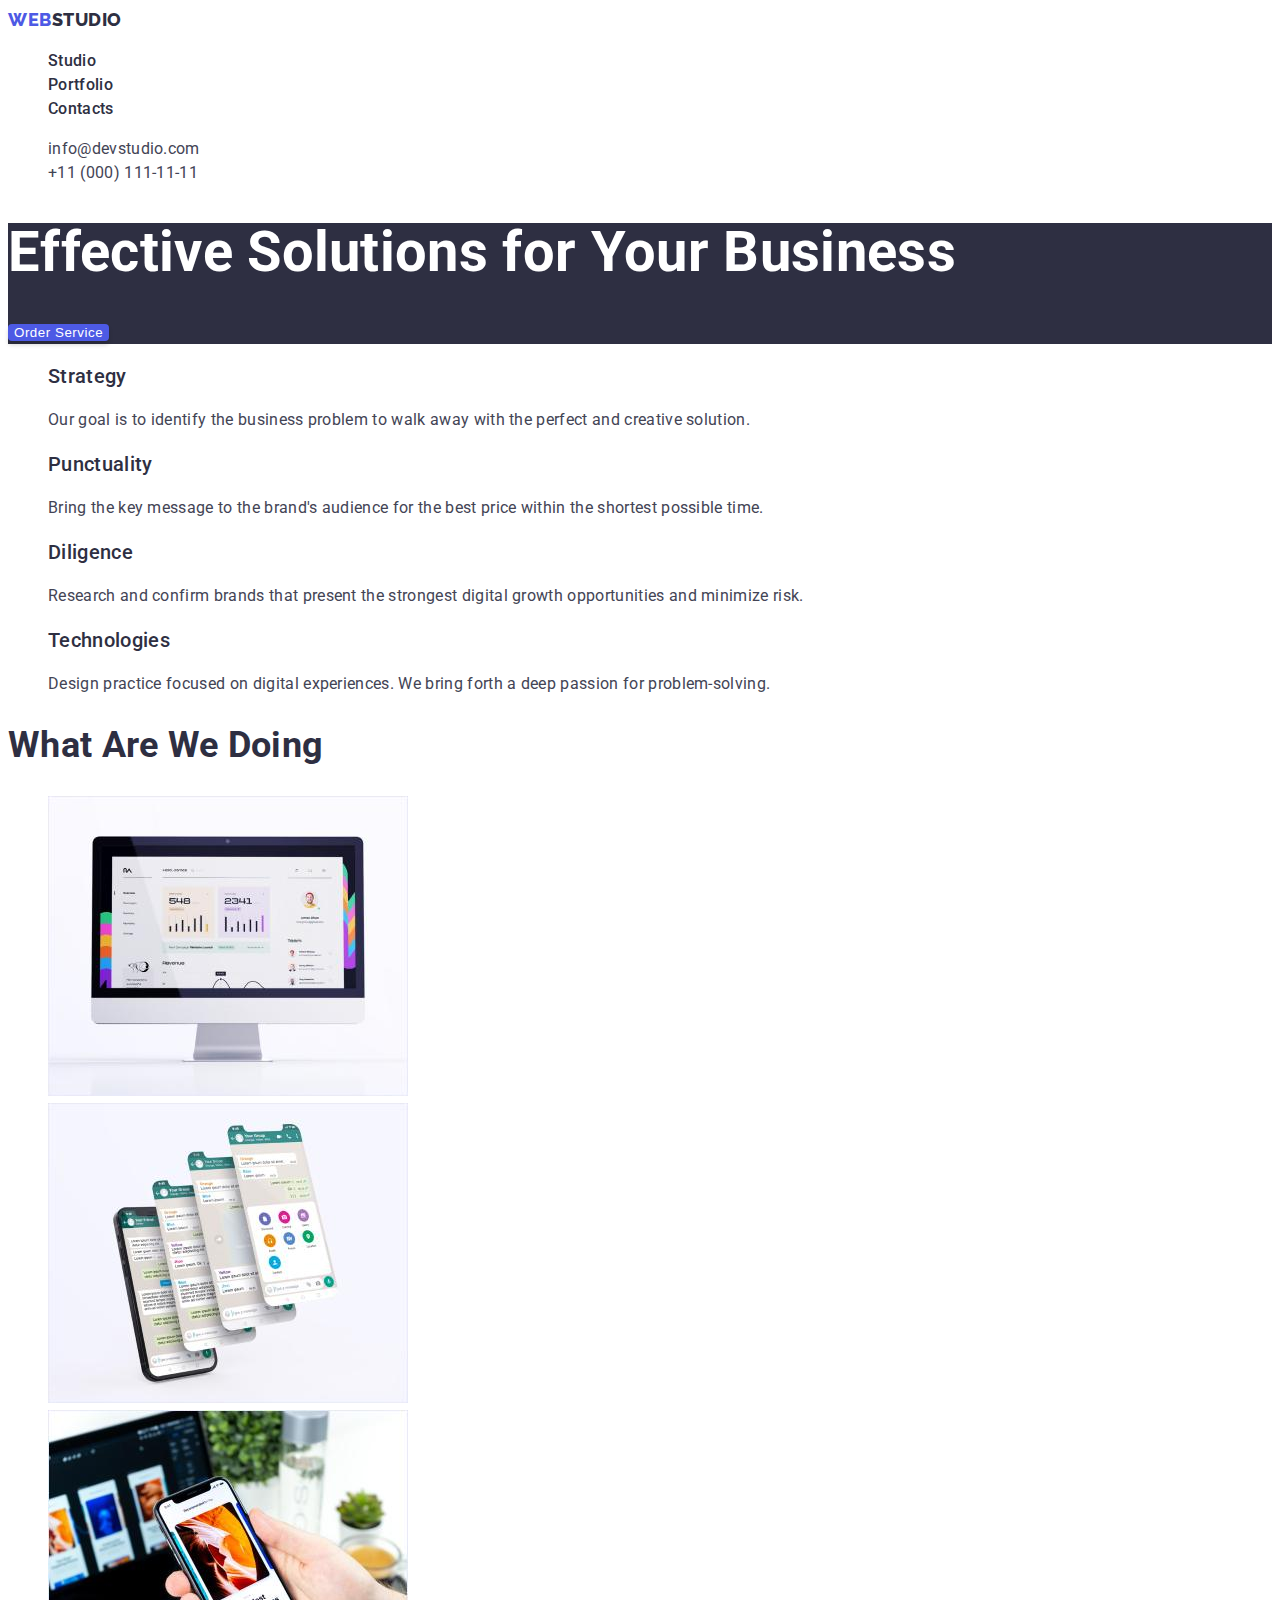
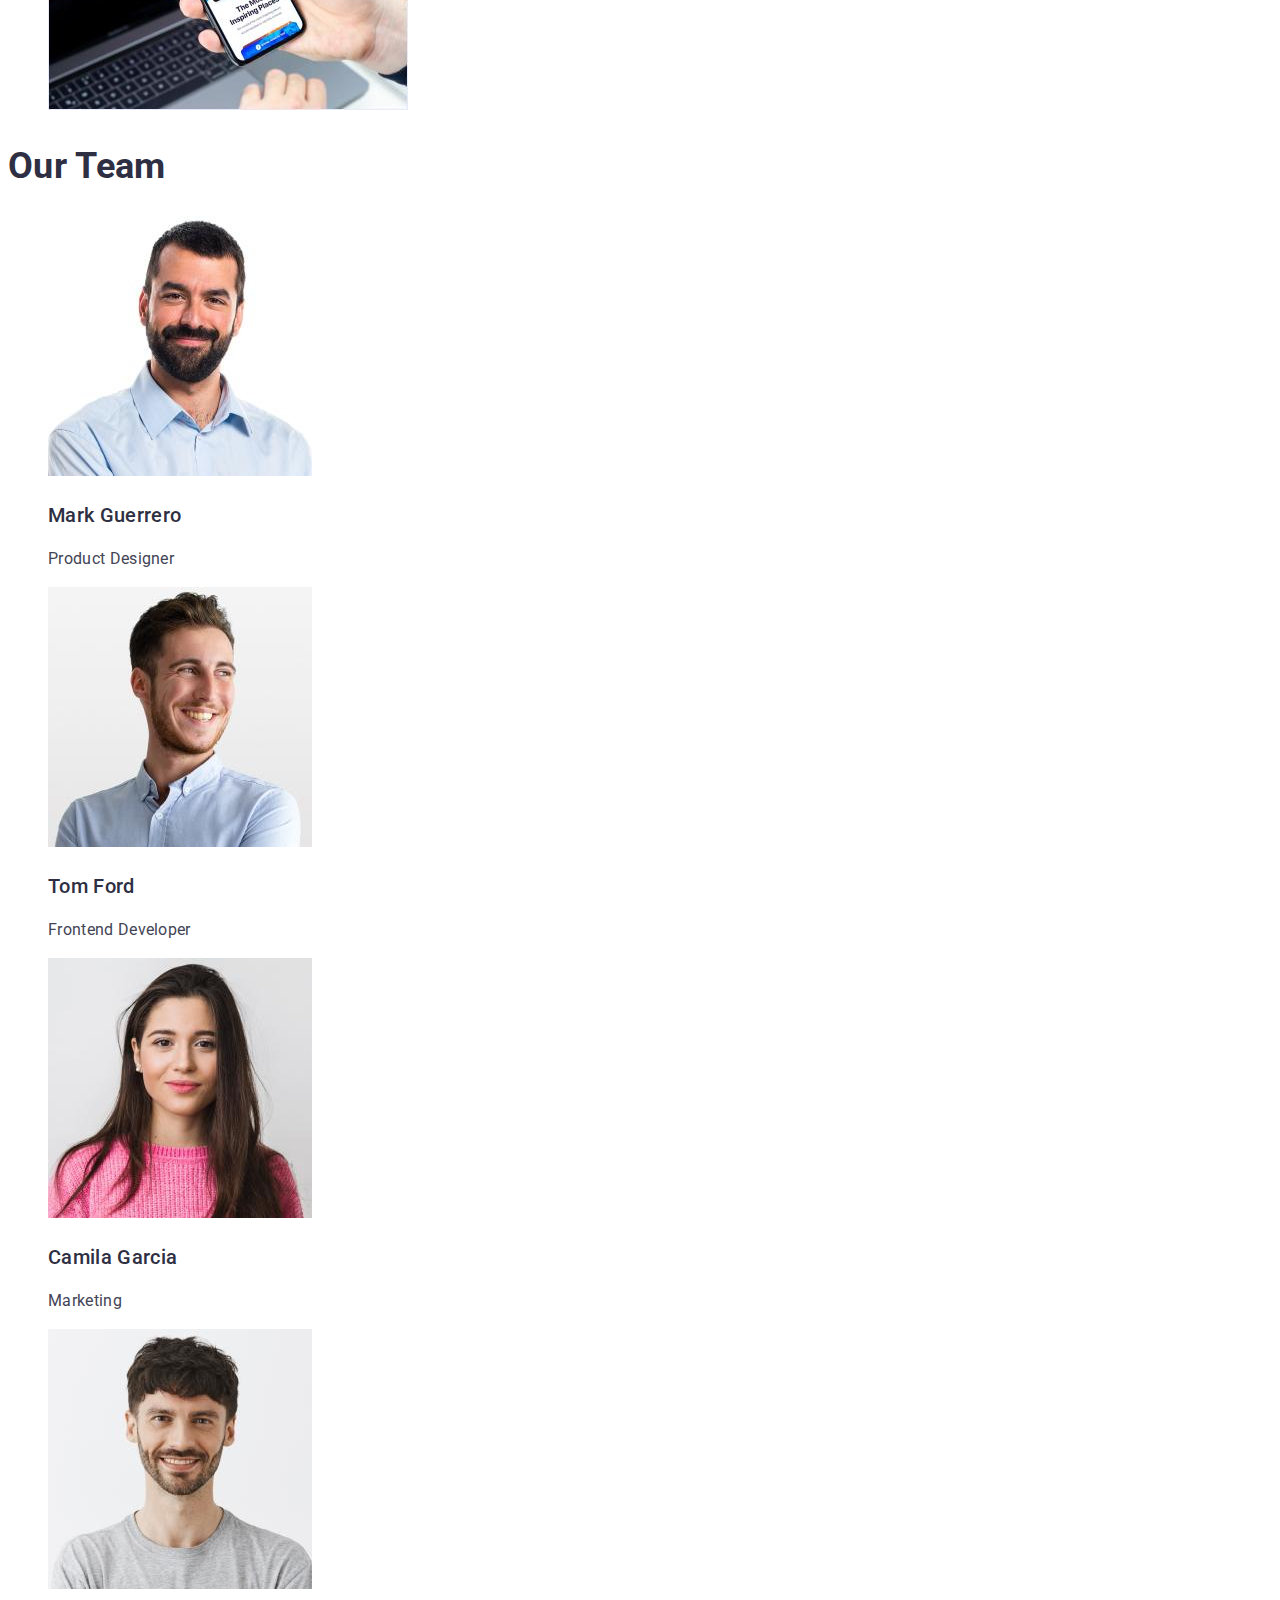
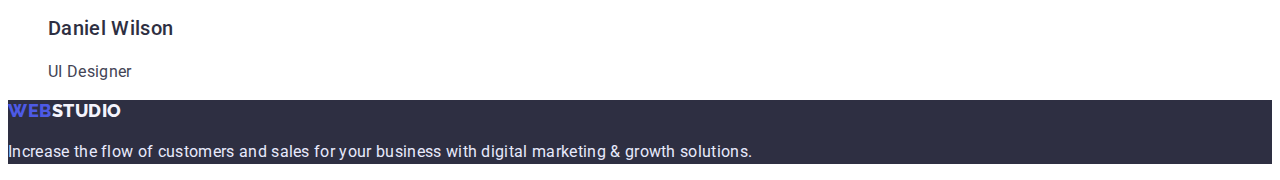
<file: index.html>
<!DOCTYPE html>
<html lang="en">
  <head>
    <meta charset="UTF-8" />
    <meta http-equiv="X-UA-Compatible" content="IE=edge" />
    <meta name="viewport" content="width=device-width, initial-scale=1.0" />
    <title>Web Studio</title>
    <link rel="preconnect" href="https://fonts.googleapis.com" />
    <link rel="preconnect" href="https://fonts.gstatic.com" crossorigin />
    <link
      href="https://fonts.googleapis.com/css2?family=Raleway:wght@800&family=Roboto:wght@400;500;700&display=swap"
      rel="stylesheet"
    />
    <link rel="stylesheet" href="./css/styles.css" />
  </head>
  <body>
    <!-- HEADER -->
    <header>
      <!-- NAVIGATION -->
      <nav>
        <a href="./index.html" class="logo-black link"
          ><span class="logo-blue">Web</span>Studio</a
        >
        <ul class="list">
          <li><a href="./index.html" class="link header-menu">Studio</a></li>
          <li>
            <a href="./portfolio.html" class="link header-menu">Portfolio</a>
          </li>
          <li><a href="#" class="link header-menu">Contacts</a></li>
        </ul>
      </nav>
      <!-- HEADER CONTACTS -->
      <ul class="list">
        <li>
          <a href="mailto:info@devstudio.com" class="link header-contacts"
            >info@devstudio.com</a
          >
        </li>
        <li>
          <a href="tel:+110001111111" class="link header-contacts"
            >+11 (000) 111-11-11</a
          >
        </li>
      </ul>
    </header>
    <main>
      <!-- HERO -->
      <section class="hero">
        <h1 class="hero-title">Effective Solutions for Your Business</h1>
        <button type="button" class="button hero-button">Order Service</button>
      </section>
      <!-- FEATURES -->
      <section>
        <h2 hidden class="hidden-title">Features</h2>
        <ul class="list">
          <li>
            <h3 class="features-subtitle">Strategy</h3>
            <p class="features-text">
              Our goal is to identify the business problem to walk away with the
              perfect and creative solution.
            </p>
          </li>
          <li>
            <h3 class="features-subtitle">Punctuality</h3>
            <p class="features-text">
              Bring the key message to the brand's audience for the best price
              within the shortest possible time.
            </p>
          </li>
          <li>
            <h3 class="features-subtitle">Diligence</h3>
            <p class="features-text">
              Research and confirm brands that present the strongest digital
              growth opportunities and minimize risk.
            </p>
          </li>
          <li>
            <h3 class="features-subtitle">Technologies</h3>
            <p class="features-text">
              Design practice focused on digital experiences. We bring forth a
              deep passion for problem-solving.
            </p>
          </li>
        </ul>
      </section>
      <!-- DIRECTIONS OF WORK -->
      <section>
        <h2 class="direction-title">What are we doing</h2>
        <ul class="list">
          <li>
            <img
              src="./images/direction/img-desktop.jpg"
              alt="image of desktop app on pc"
              width="360"
              height="300"
            />
          </li>
          <li>
            <img
              src="./images/direction/img-chat.jpg"
              alt="image of chat on phone"
              width="360"
              height="300"
            />
          </li>
          <li>
            <img
              src="./images/direction/img-app.jpg"
              alt="image of app on phone"
              width="360"
              height="300"
            />
          </li>
        </ul>
      </section>
      <!-- TEAM -->
      <section>
        <h2 class="team-title">Our Team</h2>
        <ul class="list">
          <li>
            <img
              src="./images/team/img-mark-guerrero.jpg"
              alt="photo of product designer"
              width="264"
              height="260"
            />
            <h3 class="team-subtitle">Mark Guerrero</h3>
            <p class="team-text">Product Designer</p>
          </li>
          <li>
            <img
              src="./images/team/img-tom-ford.jpg"
              alt="photo of frontend developer"
              width="264"
              height="260"
            />
            <h3 class="team-subtitle">Tom Ford</h3>
            <p class="team-text">Frontend Developer</p>
          </li>
          <li>
            <img
              src="./images/team/img-camila-garcia.jpg"
              alt="photo of marketing manager"
              width="264"
              height="260"
            />
            <h3 class="team-subtitle">Camila Garcia</h3>
            <p class="team-text">Marketing</p>
          </li>
          <li>
            <img
              src="./images/team/img-daniel-wilson.jpg"
              alt="photo of UI designer"
              width="264"
              height="260"
            />
            <h3 class="team-subtitle">Daniel Wilson</h3>
            <p class="team-text">UI Designer</p>
          </li>
        </ul>
      </section>
    </main>
    <!-- FOOTER -->
    <footer class="footer">
      <a href="./index.html" class="link logo-white"
        ><span class="logo-blue">Web</span>Studio</a
      >
      <p class="footer-text">
        Increase the flow of customers and sales for your business with digital
        marketing & growth solutions.
      </p>
    </footer>
  </body>
</html>
</file>
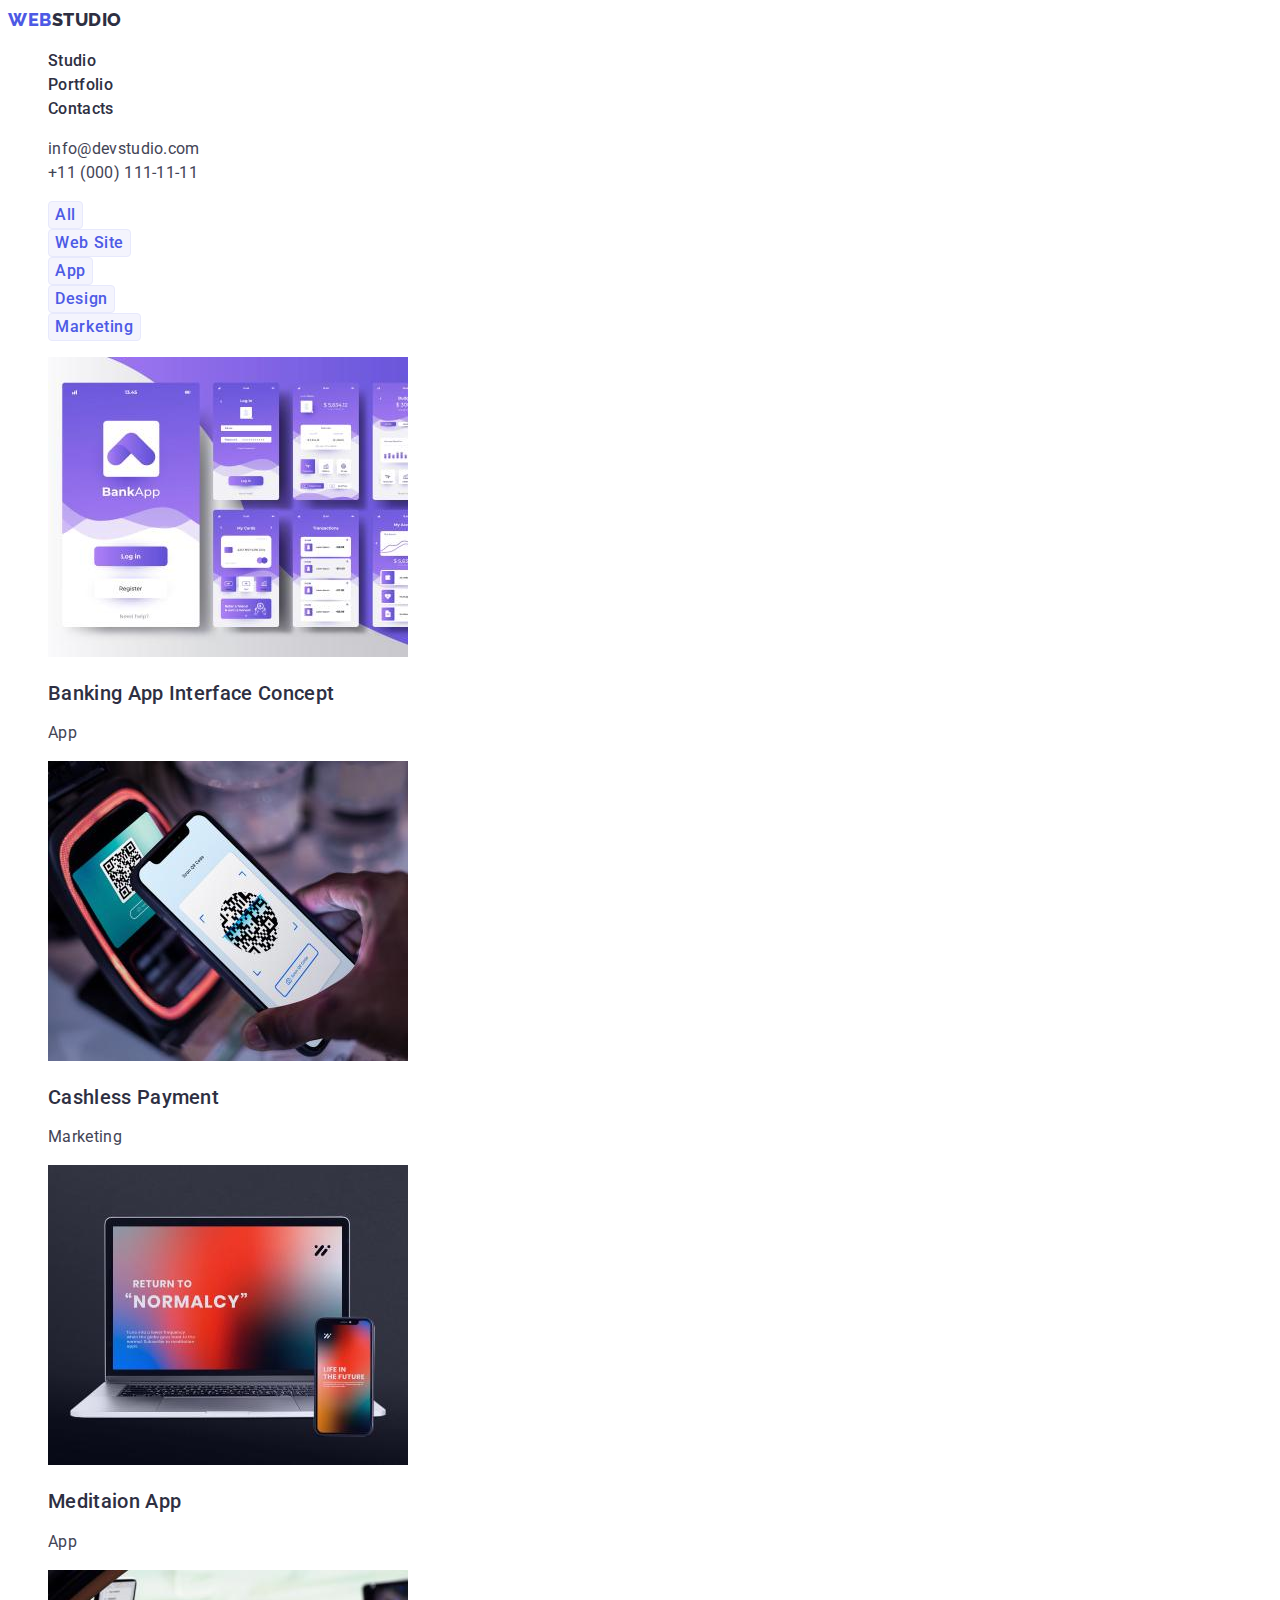
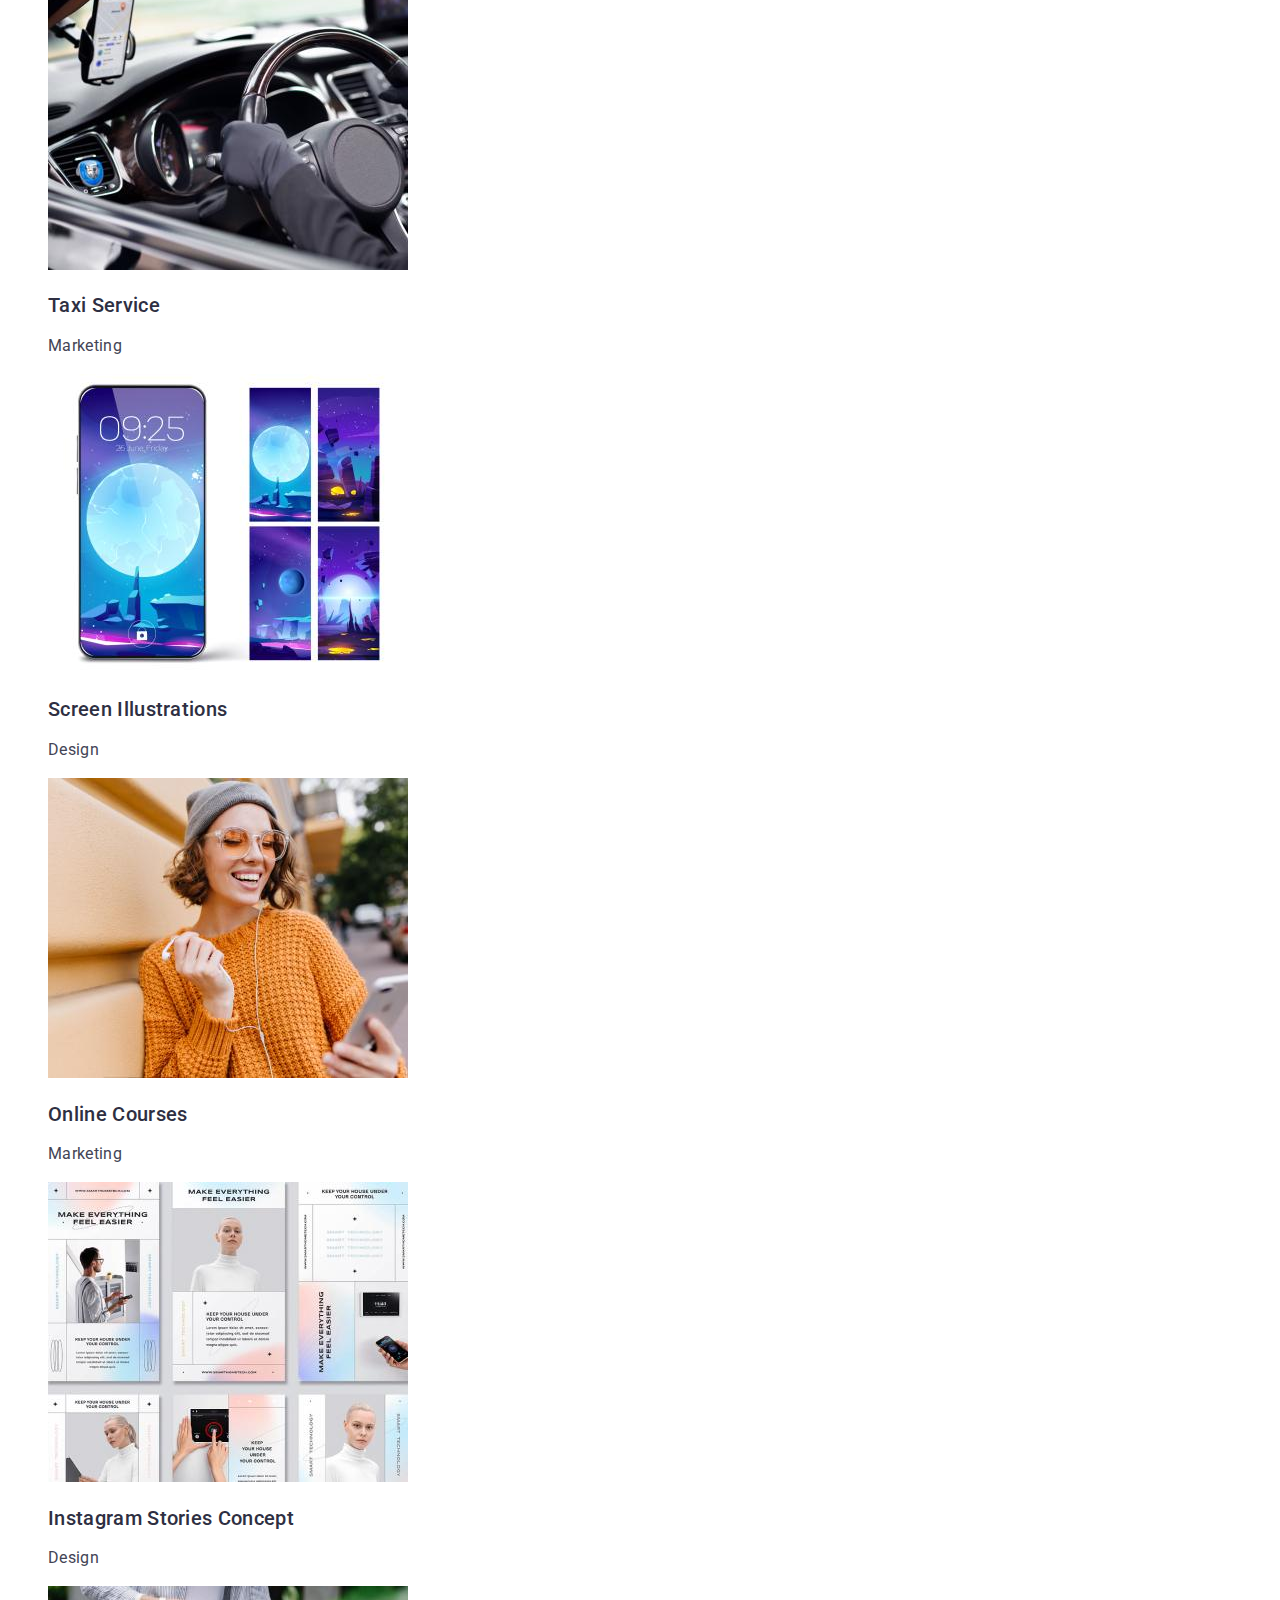
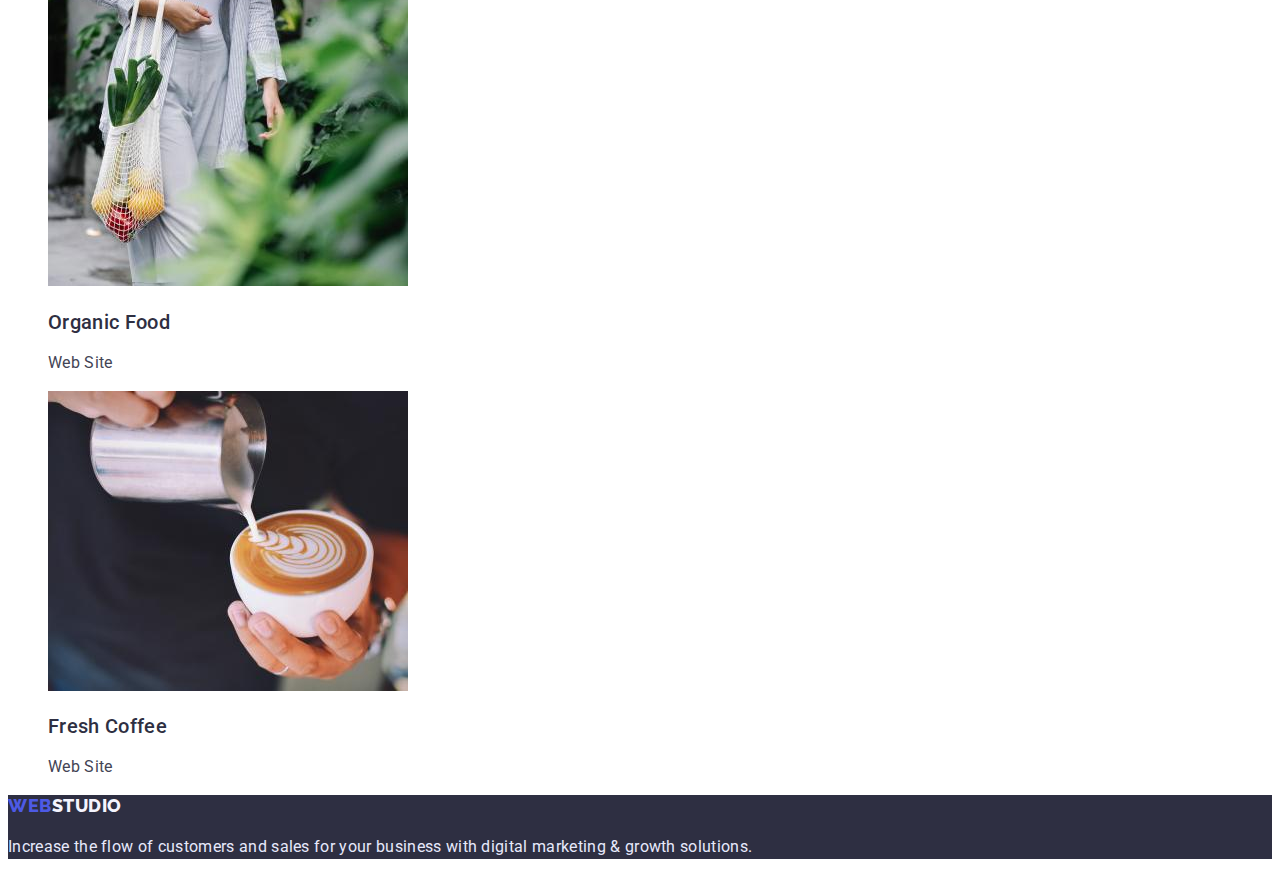
<file: portfolio.html>
<!DOCTYPE html>
<html lang="en">
  <head>
    <meta charset="UTF-8" />
    <meta http-equiv="X-UA-Compatible" content="IE=edge" />
    <meta name="viewport" content="width=device-width, initial-scale=1.0" />
    <title>Web Studio</title>
    <link rel="preconnect" href="https://fonts.googleapis.com" />
    <link rel="preconnect" href="https://fonts.gstatic.com" crossorigin />
    <link
      href="https://fonts.googleapis.com/css2?family=Raleway:wght@800&family=Roboto:wght@400;500;700&display=swap"
      rel="stylesheet"
    />
    <link rel="stylesheet" href="./css/styles.css" />
  </head>
  <body>
    <!-- HEADER -->
    <header>
      <!-- NAVIGATION -->
      <nav>
        <a href="./index.html" class="logo-black link"
          ><span class="logo-blue">Web</span>Studio</a
        >
        <ul class="list">
          <li><a href="./index.html" class="link header-menu">Studio</a></li>
          <li>
            <a href="./portfolio.html" class="link header-menu">Portfolio</a>
          </li>
          <li><a href="#" class="link header-menu">Contacts</a></li>
        </ul>
      </nav>
      <!-- HEADER CONTACTS -->
      <ul class="list">
        <li>
          <a href="mailto:info@devstudio.com" class="link header-contacts"
            >info@devstudio.com</a
          >
        </li>
        <li>
          <a href="tel:+110001111111" class="link header-contacts"
            >+11 (000) 111-11-11</a
          >
        </li>
      </ul>
    </header>
    <main>
      <!-- PORTFOLIO -->
      <section>
        <h1 hidden>Portfolio</h1>
        <ul class="list">
          <li>
            <button type="button" class="button portfolio-button">All</button>
          </li>
          <li>
            <button type="button" class="button portfolio-button">
              Web Site
            </button>
          </li>
          <li>
            <button type="button" class="button portfolio-button">App</button>
          </li>
          <li>
            <button type="button" class="button portfolio-button">
              Design
            </button>
          </li>
          <li>
            <button type="button" class="button portfolio-button">
              Marketing
            </button>
          </li>
        </ul>
        <ul class="list">
          <li>
            <a href="#" class="link">
              <img
                src="./images/portfolio/img-banking-app.jpg"
                alt="image of Banking App Interface Concept project"
                width="360"
              />
              <h2 class="portfolio-subtitle">Banking App Interface Concept</h2>
              <p class="portfolio-text">App</p>
            </a>
          </li>
          <li>
            <a href="#" class="link">
              <img
                src="./images/portfolio/img-cashless-payment.jpg"
                alt="image of Cashless Payment project"
                width="360"
              />
              <h2 class="portfolio-subtitle">Cashless Payment</h2>
              <p class="portfolio-text">Marketing</p>
            </a>
          </li>
          <li>
            <a href="#" class="link">
              <img
                src="./images/portfolio/img-maditation-app.jpg"
                alt="image of Meditaion App project"
                width="360"
              />
              <h2 class="portfolio-subtitle">Meditaion App</h2>
              <p class="portfolio-text">App</p>
            </a>
          </li>
          <li>
            <a href="#" class="link">
              <img
                src="./images/portfolio/img-taxi-service.jpg"
                alt="image of Taxi Service project"
                width="360"
              />
              <h2 class="portfolio-subtitle">Taxi Service</h2>
              <p class="portfolio-text">Marketing</p>
            </a>
          </li>
          <li>
            <a href="#" class="link">
              <img
                src="./images/portfolio/img-screen-illustration.jpg"
                alt="image of Screen Illustrations project"
                width="360"
              />
              <h2 class="portfolio-subtitle">Screen Illustrations</h2>
              <p class="portfolio-text">Design</p>
            </a>
          </li>
          <li>
            <a href="#" class="link">
              <img
                src="./images/portfolio/img-online-cources.jpg"
                alt="image of Online Courses project"
                width="360"
              />
              <h2 class="portfolio-subtitle">Online Courses</h2>
              <p class="portfolio-text">Marketing</p>
            </a>
          </li>
          <li>
            <a href="#" class="link">
              <img
                src="./images/portfolio/img-instagram-stories-concept.jpg"
                alt="image of Instagram Stories Concept project"
                width="360"
              />
              <h2 class="portfolio-subtitle">Instagram Stories Concept</h2>
              <p class="portfolio-text">Design</p>
            </a>
          </li>
          <li>
            <a href="#" class="link">
              <img
                src="./images/portfolio/img-organic-food.jpg"
                alt="image of Organic Food project"
                width="360"
              />
              <h2 class="portfolio-subtitle">Organic Food</h2>
              <p class="portfolio-text">Web Site</p>
            </a>
          </li>
          <li>
            <a href="#" class="link">
              <img
                src="./images/portfolio/img-fresh-coffee.jpg"
                alt="image of Fresh Coffee project"
                width="360"
              />
              <h2 class="portfolio-subtitle">Fresh Coffee</h2>
              <p class="portfolio-text">Web Site</p>
            </a>
          </li>
        </ul>
      </section>
    </main>
    <!-- FOOTER -->
    <footer class="footer">
      <a href="./index.html" class="link logo-white"
        ><span class="logo-blue">Web</span>Studio</a
      >
      <p class="footer-text">
        Increase the flow of customers and sales for your business with digital
        marketing & growth solutions.
      </p>
    </footer>
  </body>
</html>
</file>
<file: css/styles.css>
:root {
    --color-primary--: #434455;
    --color-secondary--: #2E2F42;
    --color-background--: #fff;
    --color-logo-blue--: #4D5AE5;
    --color-button-active--: #404BBF;
    --color-logo-white--: #F4F4FD;
    --color-footer-text--: #E7E9FC;
}

body {
    font-family: 'Roboto', sans-serif;
    font-size: 16px;
    line-height: 1.5;
    letter-spacing: 0.02em;
    color: var(--color-primary--);
    background-color: var(--color-background--);
}
.link {
    text-decoration: none;
}
.list {
    list-style: none;
}
.button {
    cursor: pointer;
    border: none;
}

/* STUDIO */
/* HEADER */
/* NAVIGATION */
/* LOGO NAVIGATION, LOGO FOOTER*/
.logo-black {
    font-family: 'Raleway', sans-serif;
    font-weight: 800;
    font-size: 18px;
    line-height: 1.33;
    letter-spacing: 0.03em;
    text-transform: uppercase;
    color: var(--color-secondary--);
}
.logo-blue {
    color: var(--color-logo-blue--);
}
.logo-white {
    font-family: 'Raleway', sans-serif;
        font-weight: 800;
        font-size: 18px;
        line-height: 1.17;
        letter-spacing: 0.03em;
        text-transform: uppercase;
        color: var(--color-logo-white--);
}
/* NAV MENU */
.header-menu {
    font-weight: 500;
    color: var(--color-secondary--);
}
.header-menu:hover,
.header-menu:focus,
.header-contacts:hover,
.header-contacts:focus {
    color: var(--color-button-active--);
}
/* HEADER CONTACTS */
.header-contacts {
    color: var(--color-primary--);
}
/* MAIN */
/* HERO */
.hero {
    background-color: var(--color-secondary--);
}
.hero-title {
    font-weight: 700;
    font-size: 56px;
    line-height: 1.07;
    color: var(--color-background--);
}
.hero-button {
    font-weight: 500;
    letter-spacing: 0.04em;
    color: var(--color-background--);
    background-color: var(--color-logo-blue--);
    box-shadow: 0px 4px 4px rgba(0, 0, 0, 0.15);
    border-radius: 4px;
}
.hero-button:hover,
.hero-button:focus {
    background: var(--color-button-active--);
}
/* FEATURES */
.features-subtitle {
    font-weight: 500;
    font-size: 20px;
    line-height: 1.2;
    color: var(--color-secondary--);
}
/* DIRECTIONS OF WORK */
.direction-title {
    font-weight: 700;
    font-size: 36px;
    line-height: 1.11;
    text-transform: capitalize;
    color: var(--color-secondary--);
}
/* TEAM */
.team-subtitle {
    font-weight: 500;
    font-size: 20px;
    line-height: 1.2;
    color: var(--color-secondary--);}
.team-title {
    font-weight: 700;
    font-size: 36px;
    line-height: 1.11;
    text-transform: capitalize;
    color: var(--color-secondary--);
}
/* FOOTER */
.footer {
    background-color: var(--color-secondary--);
}
.footer-text {
    color: var(--color-footer-text--);
}
/* PORTFOLIO */
.portfolio-button {
    font-family: 'Roboto', sans-serif;
    font-weight: 500;
    font-size: 16px;
    line-height: 1.5;
    letter-spacing: 0.04em;
    color: var(--color-logo-blue--);
    background: var(--color-logo-white--);
    border: 1px solid var(--color-footer-text--);
    border-radius: 4px;
}
.portfolio-button:hover,
.portfolio-button:focus {
    color: var(--color-background--);
    background: var(--color-button-active--);
    box-shadow: 0px 3px 1px rgba(0, 0, 0, 0.1), 0px 2px 1px rgba(0, 0, 0, 0.08), 0px 2px 2px rgba(0, 0, 0, 0.12);
}
.portfolio-subtitle {
    font-weight: 500;
    font-size: 20px;
    line-height: 1.2;
    color: var(--color-secondary--);
}
.portfolio-text {
    color:  var(--color-primary--);
}
</file>
